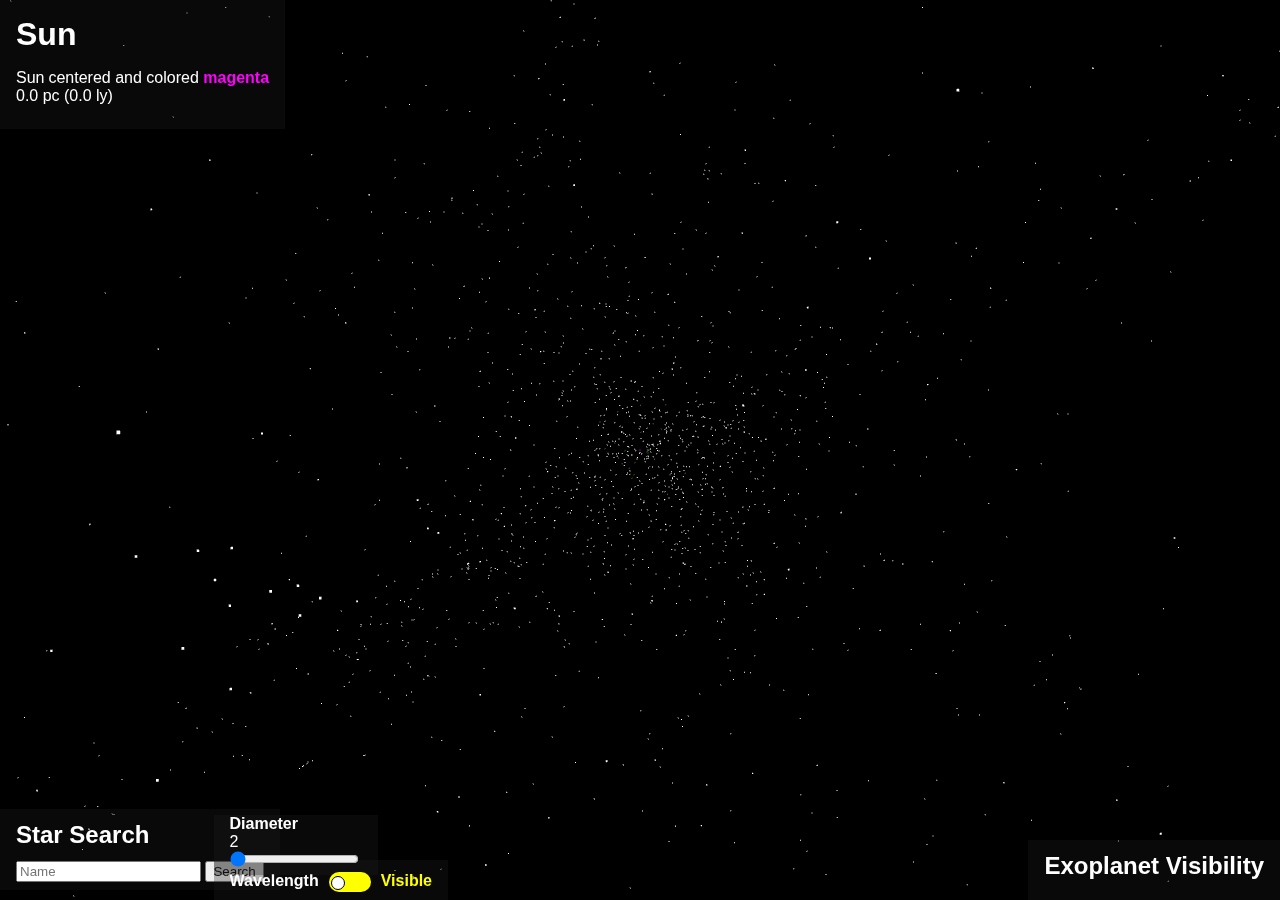
<file: stars/index.html>
<html>
	<head>
		<title>ExoMap</title>

		<script async="" src="https://www.googletagmanager.com/gtag/js?id=UA-24341067-2"></script>
		<script src="three/three.min.js"></script>
		<script src="three/TrackballControls.js"></script>
		<script>
			window.dataLayer = window.dataLayer || [];
			function gtag() { dataLayer.push(arguments); }
			gtag('js', new Date());
			gtag('config', 'UA-24341067-2');
		</script>

		<meta charset="UTF-8">

		<link rel="stylesheet" href="https://aladin.u-strasbg.fr/AladinLite/api/v2/latest/aladin.min.css" />
		<link rel="stylesheet" href="styles.css">
		
		<script type="text/javascript" src="https://code.jquery.com/jquery-1.12.1.min.js" charset="utf-8"></script>
		<script type='text/javascript' src='three/tween.js'></script>
	</head>

	<body>
		<div style="position: absolute; color: rgb(255, 255, 255); bottom: 10px; left: 0px;">
			<h2>Star Search</h2><div id="suggestions-box" class="suggestions-box"></div>
			<input type="text" placeholder="Name" id="srchkey" autocomplete="off">
			<button type="button"onclick="searchfunc();" id="srchbtn">Search</button>
			<br>
		</div>
		<div style="position: absolute; color: rgb(255, 255, 255); top: 0px; left: 0px;">
			<h1 id="starName2">Sun</h1> 
			<p><span id="starName" style="float: left;">Sun</span> centered and colored <b><span id="starColor"
				style="color: #f0f">magenta</span></b></p>
			<p style="display: None" id="starNames">Sun</p>
			<p style="margin-bottom: 1em;" id="starDist">0.0 pc (0.0 ly)</p>
		</div>
		<div id="telescopeDiv" style="position: absolute; color: rgb(255, 255, 255); bottom: 0px; right: 65%; display: flex; align-items: center; margin-top: 10px;">
			<div style="position: absolute; color: rgb(255, 255, 255); bottom: 25px; right: 30%;">
				<p style="margin-right: 1px;"><strong>Diameter</strong></p>
				<form id="sliderData" style="display: inline">
					<span id="sliderValue">2</span>
					<input id="slider1" type="range" min="0" max="9" value="0">
				</form>
			</div>
			<div style="background-color: transparent; margin-top: 10px; padding: 0px; display: flex; align-items: center;";>
				<p style="margin-right: 10px;"><strong>Wavelength</strong></p>
				<label class="switch">
					<input type="checkbox" id="wavelengthSlider">
					<span class="slider round"></span>
				</label>
				<strong><p style="color: yellow" id="wavelengthValue">Visible</p></strong>
			</div>
		</div>
		<div style="position: absolute; color: rgb(255, 255, 255); bottom: 0px; right: 0px;">
			<h2>Exoplanet Visibility</h2>
			<p id="visibility"></p>
		</div>
		<script src="index.js"></script>
	</body>
</html>
</file>
<file: stars/styles.css>
* {
  margin: 0;
  font-family: 'Segoe UI', sans-serif;
}

h1,
h2,
h3 {
  margin-block-start: 0.5em;
  margin-block-end: 0.5em;
  margin-inline-start: 0px;
  margin-inline-end: 0px;
}

a {
  color: #fff;
}

div {
  padding-block-end: 0.5em;
  padding-inline-start: 1em;
  padding-inline-end: 1em;
  background-color: rgba(30, 30, 30, 0.3)
}

.suggestions-box {
  border: 1px solid white;
  max-height: 200px;
  overflow-y: auto;
  width: 200px;
  background-color: white;
  position: absolute;
  bottom: 60%;
  z-index: 1000;
  display: none;
  color: black;
  border-radius: 5px;
}

.suggestion-item {
  padding: 10px;
  cursor: pointer;
  background-color: white;
}

.suggestion-item:hover {
  background-color: lightgrey;
}

.suggestion-item:first-child {
  border-top-left-radius: 8px;
  border-top-right-radius: 8px;
  margin-top: 10px;
}

.suggestion-item:last-child {
  border-bottom-left-radius: 8px;
  border-bottom-right-radius: 8px;
}

.switch {
  margin-top: 2px;
  margin-right: 10px;
  position: relative;
  display: inline-block;
  width: 42px;
  height: 20px;
}

.switch input {
  opacity: 0;
  width: 0;
  height: 0;
}

.slider {
  position: absolute;
  cursor: pointer;
  top: 0;
  left: 0;
  right: 0;
  bottom: 0;
  background-color: yellow;
  -webkit-transition: .4s;
  transition: .4s;
}

.slider:before {
  border: solid 1px black;
  position: absolute;
  content: "";
  height: 12px;
  width: 12px;
  left: 2px;
  bottom: 2px;
  background-color: white;
  -webkit-transition: .4s;
  transition: .4s;
}

input:checked + .slider {
  background-color: red;
}

input:focus + .slider {
  box-shadow: 0 0 1px red;
}

input:checked + .slider:before {
  -webkit-transform: translateX(24px);
  -ms-transform: translateX(24px);
  transform: translateX(24px);
}

.slider.round {
  border-radius: 34px;
}

.slider.round:before {
  border-radius: 50%;
}
</file>
